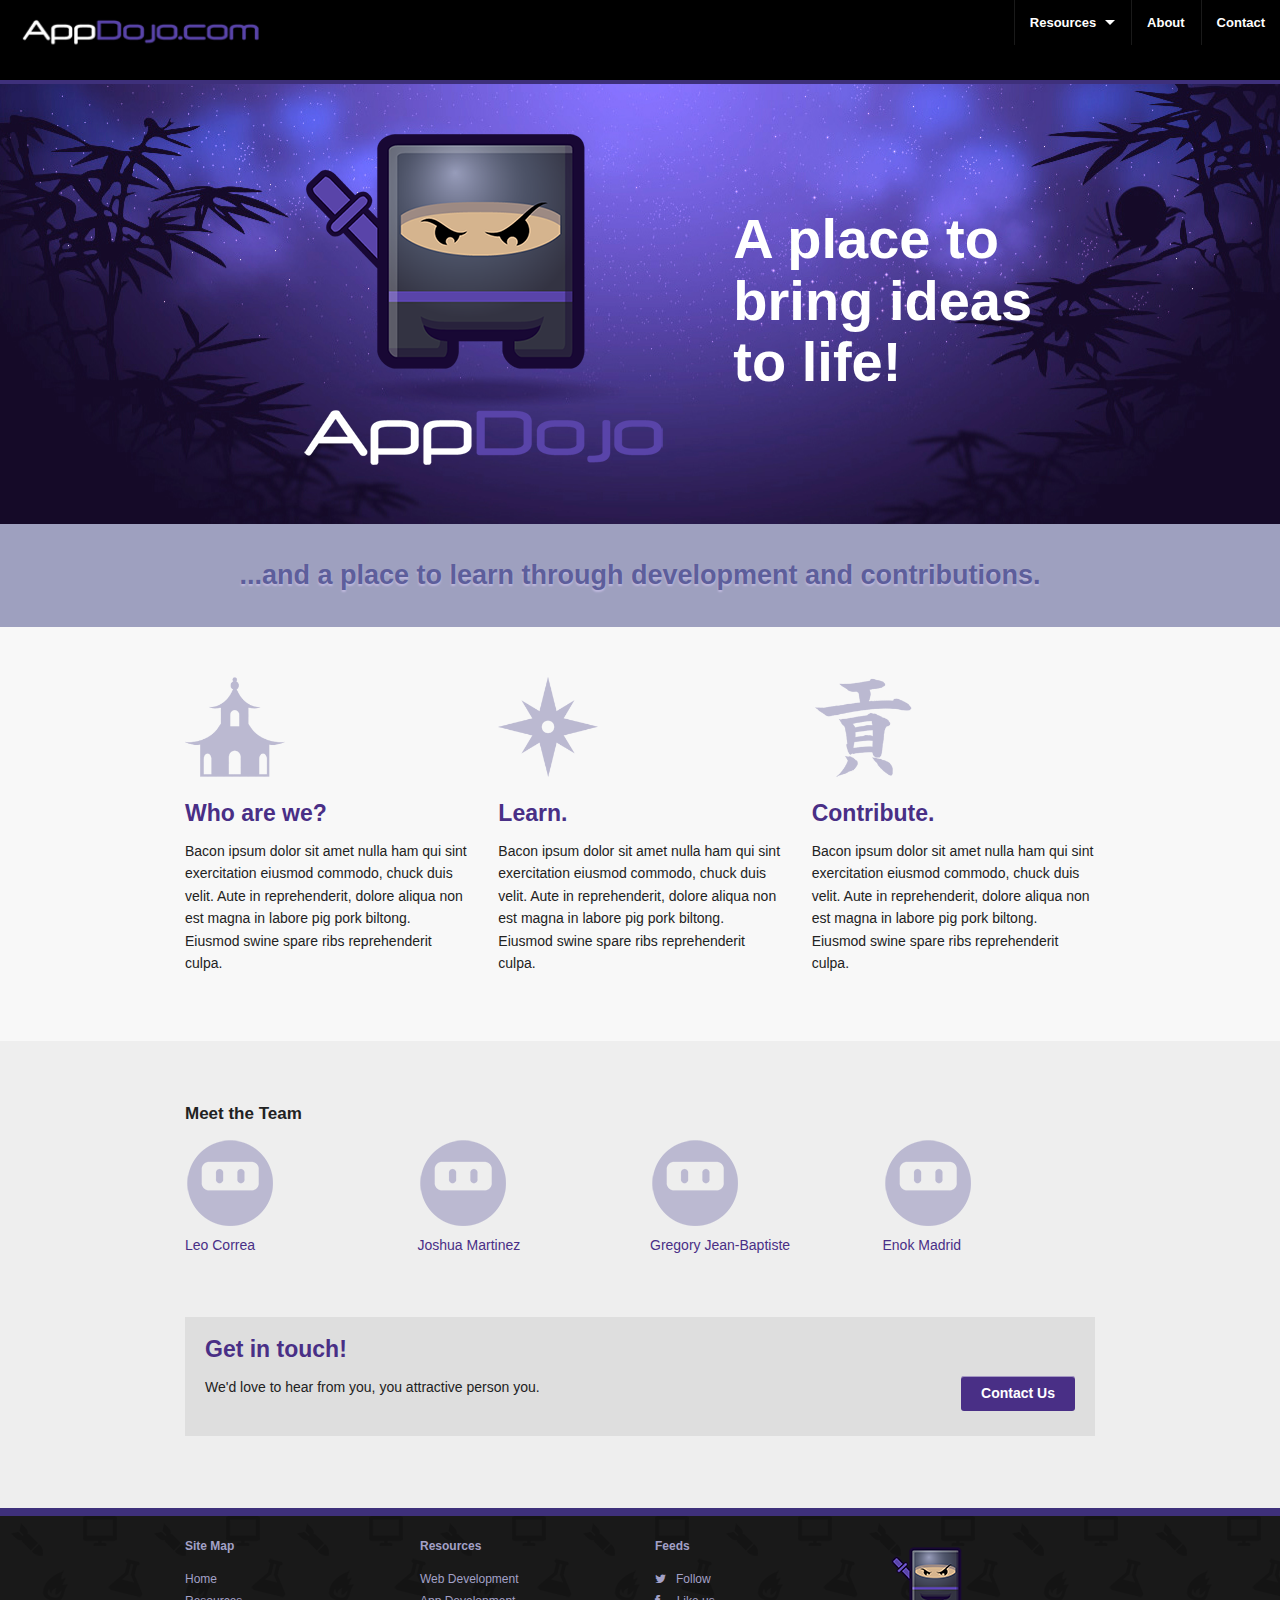
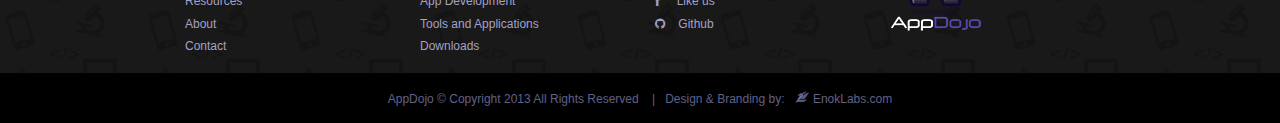
<file: index.html>
<!DOCTYPE html>

<!-- paulirish.com/2008/conditional-stylesheets-vs-css-hacks-answer-neither/ -->
<!--[if lt IE 7]> <html class="no-js lt-ie9 lt-ie8 lt-ie7" lang="en"> <![endif]-->
<!--[if IE 7]>    <html class="no-js lt-ie9 lt-ie8" lang="en"> <![endif]-->
<!--[if IE 8]>    <html class="no-js lt-ie9" lang="en"> <![endif]-->
<!--[if gt IE 8]><!--> <html class="no-js" lang="en"> <!--<![endif]-->
<head>
  <meta charset="utf-8" />

  <!-- Set the viewport width to device width for mobile -->
  <meta name="viewport" content="width=device-width" />

  <title>Welcome to Foundation | Homepage</title>
  
  <!-- Included CSS Files (Uncompressed) -->
  <!--
  <link rel="stylesheet" href="stylesheets/foundation.css">
  -->
  
  <!-- Included CSS Files (Compressed) -->
  <link rel="stylesheet" href="stylesheets/foundation.min.css">
  <link rel="stylesheet" href="stylesheets/app.css">
  <link rel="stylesheet" href="stylesheets/style.css">
  <link rel="stylesheet" href="font-awesome/css/font-awesome.min.css">

  <!-- Favicon -->
  <link href="images/favicon.ico" rel="icon" type="image/x-icon"/>

  <script src="javascripts/modernizr.foundation.js"></script>

  <!-- IE Fix for HTML5 Tags -->
  <!--[if lt IE 9]>
    <script src="http://html5shiv.googlecode.com/svn/trunk/html5.js"></script>
  <![endif]-->

</head>
<body>
  
  <!-- Header and Nav -->
  <section class="header">
	  <nav class="top-bar">
	    <ul>
	      <!-- Title Area -->
	      <div class="three small-3 small-centered columns">
		      <a href="index.html"><h2 class="logo"><img src="images/AppDojo_logo_web.png" /></h2></a>
		    </div>
	      <li class="toggle-topbar"><a href="#"></a></li>
	    </ul>
	
	    <section>
	      <!-- Right Nav Section -->
	      <ul class="right">
	        <li class="divider"></li>
	        <li class="has-dropdown">
	          <a href="resources.html">Resources</a>
	          <ul class="dropdown">
	            <li><a href="resources.html">Mobile Development</a></li>
	            <li><a href="resources.html">Web Development</a></li>
	            <li><a href="resources.html">Tools And Applications</a></li>
	          </ul>
	        </li>
	        <li class="divider"></li>
	        <li><a href="about.html">About</a></li>
	        <li class="divider"></li>
	        <li><a href="contact.html">Contact</a></li>
	      </ul>
	    </section>
	  </nav>
  </section>
  <!-- End Header and Nav -->
  
  
  
  <!-- First Band (Slider) -->
  <!-- The Orbit slider is initialized at the bottom of the page by calling .orbit() on #slider -->
  <section id="billboard">
	  
	  
	  
	<div class="row">

    <div class="one columns "></div>
    
    <div class="six columns dojo">
        <h2><img src="images/dojo_big.png" alt="dojo_big" width="367" height="343" /></h2>
    </div>
    <div class="five columns dojo-msg">
        <h5>A place to bring ideas to life!</h5>
    </div>

    </div>
	  
    </section>
    
    
    <!-- Message -->
    <section id="message">
	<div class="row">
	    <div class="twelve columns">
	        <h3>...and a place to learn through development and contributions.</h3>
	    </div>
    </div>
    </section>

  
  <!-- Three-up Content Blocks -->
  <section id="main">
  
	  <div class="row">
    <div class="four columns">
        <p><img src="images/temple.png" alt="temple" width="100" height="100" /></p>
	      <h4>Who are we?</h4>
	      <p>Bacon ipsum dolor sit amet nulla ham qui sint exercitation eiusmod commodo, chuck duis velit. Aute in reprehenderit, dolore aliqua non est magna in labore pig pork biltong. Eiusmod swine spare ribs reprehenderit culpa.</p>
    </div>
    <div class="four columns">
        <p><img src="images/star.png" alt="star" width="100" height="100" /></p>
	      <h4>Learn.</h4>
	      <p>Bacon ipsum dolor sit amet nulla ham qui sint exercitation eiusmod commodo, chuck duis velit. Aute in reprehenderit, dolore aliqua non est magna in labore pig pork biltong. Eiusmod swine spare ribs reprehenderit culpa.</p>
    </div>
    <div class="four columns">

        <p><img src="images/cont.png" alt="cont" width="100" height="100" /></p>
	      <h4>Contribute.</h4>
	      <p>Bacon ipsum dolor sit amet nulla ham qui sint exercitation eiusmod commodo, chuck duis velit. Aute in reprehenderit, dolore aliqua non est magna in labore pig pork biltong. Eiusmod swine spare ribs reprehenderit culpa.</p>
    </div>

  </div>
	  
	  
	  <!-- Call to Action Panel -->
	    </section>
  
  
  <section id="team">
  <div class="row">
  <div class="twelve columns">
  <h5>Meet the Team</h5>
  <div id="contactPeopleTab">
          <ul class="block-grid four-up">
            <li><a href="mailto:mal@serenity.bc.reb"><img src="images/ninja.png" /><br />Leo Correa</a></li>
            <li><a href="mailto:zoe@serenity.bc.reb"><img src="images/ninja.png" /><br />Joshua Martinez</a></li>
            <li><a href="mailto:jayne@serenity.bc.reb"><img src="images/ninja.png" /><br />Gregory Jean-Baptiste</a></li>
            <li><a href="mailto:doc@serenity.bc.reb"><img src="images/ninja.png" /><br />Enok Madrid</a></li>
          </ul>
        </div>
  </div>
  </div>
  
  <div class="row get-in-touch">
	    <div class="twelve columns">
	    
	      <div class="panel">
	        <h4>Get in touch!</h4>
	            
	        <div class="row">
	          <div class="nine columns">
	            <p>We'd love to hear from you, you attractive person you.</p>
	          </div>
	          <div class="three columns">
	            <a href="#" class="radius button right">Contact Us</a>
	          </div>
	        </div>
	      </div>
	      
	    </div>
	  </div>

  </section>
  
  
  
  <!-- Footer -->
  <section id="footer">
	  <div class="row">
	      	<div class="three columns">
		        <h6>Site Map</h6>
		        <ul>
		            <li><a href="index.html">Home</a></li>
		            <li><a href="resources.html">Resources</a></li>
		            <li><a href="about.html">About</a></li>
		            <li><a href="contact.html">Contact</a></li>
		        </ul>
	        </div>
	        <div class="three columns">
		        <h6>Resources</h6>
		        <ul>
		            <li><a href="#">Web Development</a></li>
		            <li><a href="#">App Development</a></li>
		            <li><a href="#">Tools and Applications</a></li>
		            <li><a href="#">Downloads</a></li>
		        </ul>
	        </div>
	        <div class="three columns">
	        	<h6>Feeds</h6>
	        	<ul>
			        <li><a target="_blank" href="#"><i class="icon-twitter"></i>&nbsp;&nbsp; Follow</a></li>				
			        <li><a target="_blank" href="#"><i class="icon-facebook"></i>&nbsp;&nbsp;&nbsp;&nbsp; Like us</a></li>
			        <li><a target="_blank" href="#"><i class="icon-github"></i>&nbsp;&nbsp;&nbsp; Github</a></li>
	        	</ul>
	        </div>
	        <div class="three columns">
	        	<img src="images/dojo_mini.png" alt="dojo_mini" width="92" height="86" />
	        </div>
	  </div>
  </section>
  
  <footer>
          <p class="signature" style="text-align:center; margin: 8px;">AppDojo &copy; Copyright 2013 All Rights Reserved &nbsp;&nbsp;&nbsp;|&nbsp;&nbsp; Design & Branding by: &nbsp;  <a href="http://enoklabs.com" target="_blank"><img src="images/enoklabs_sm.png" alt="enoklabs_sm" width="15" /> EnokLabs.com</a></p>
  </footer>
  <!-- End Footer -->

  <!-- Included JS Files (Uncompressed) -->
  <!--
  
  <script src="javascripts/jquery.js"></script>
  
  <script src="javascripts/jquery.foundation.mediaQueryToggle.js"></script>
  
  <script src="javascripts/jquery.foundation.forms.js"></script>
  
  <script src="javascripts/jquery.foundation.reveal.js"></script>
  
  <script src="javascripts/jquery.foundation.orbit.js"></script>
  
  <script src="javascripts/jquery.foundation.navigation.js"></script>
  
  <script src="javascripts/jquery.foundation.buttons.js"></script>
  
  <script src="javascripts/jquery.foundation.tabs.js"></script>
  
  <script src="javascripts/jquery.foundation.tooltips.js"></script>
  
  <script src="javascripts/jquery.foundation.accordion.js"></script>
  
  <script src="javascripts/jquery.placeholder.js"></script>
  
  <script src="javascripts/jquery.foundation.alerts.js"></script>
  
  <script src="javascripts/jquery.foundation.topbar.js"></script>
  
  -->
  
  <!-- Included JS Files (Compressed) -->
  <script src="javascripts/jquery.js"></script>
  <script src="javascripts/foundation.min.js"></script>
  
  <!-- Initialize JS Plugins -->
  <script src="javascripts/app.js"></script>

  <script type="text/javascript">
     $(window).load(function() {
         $('#slider').orbit();
     });
  </script>
  
</body>
</html>
</file>
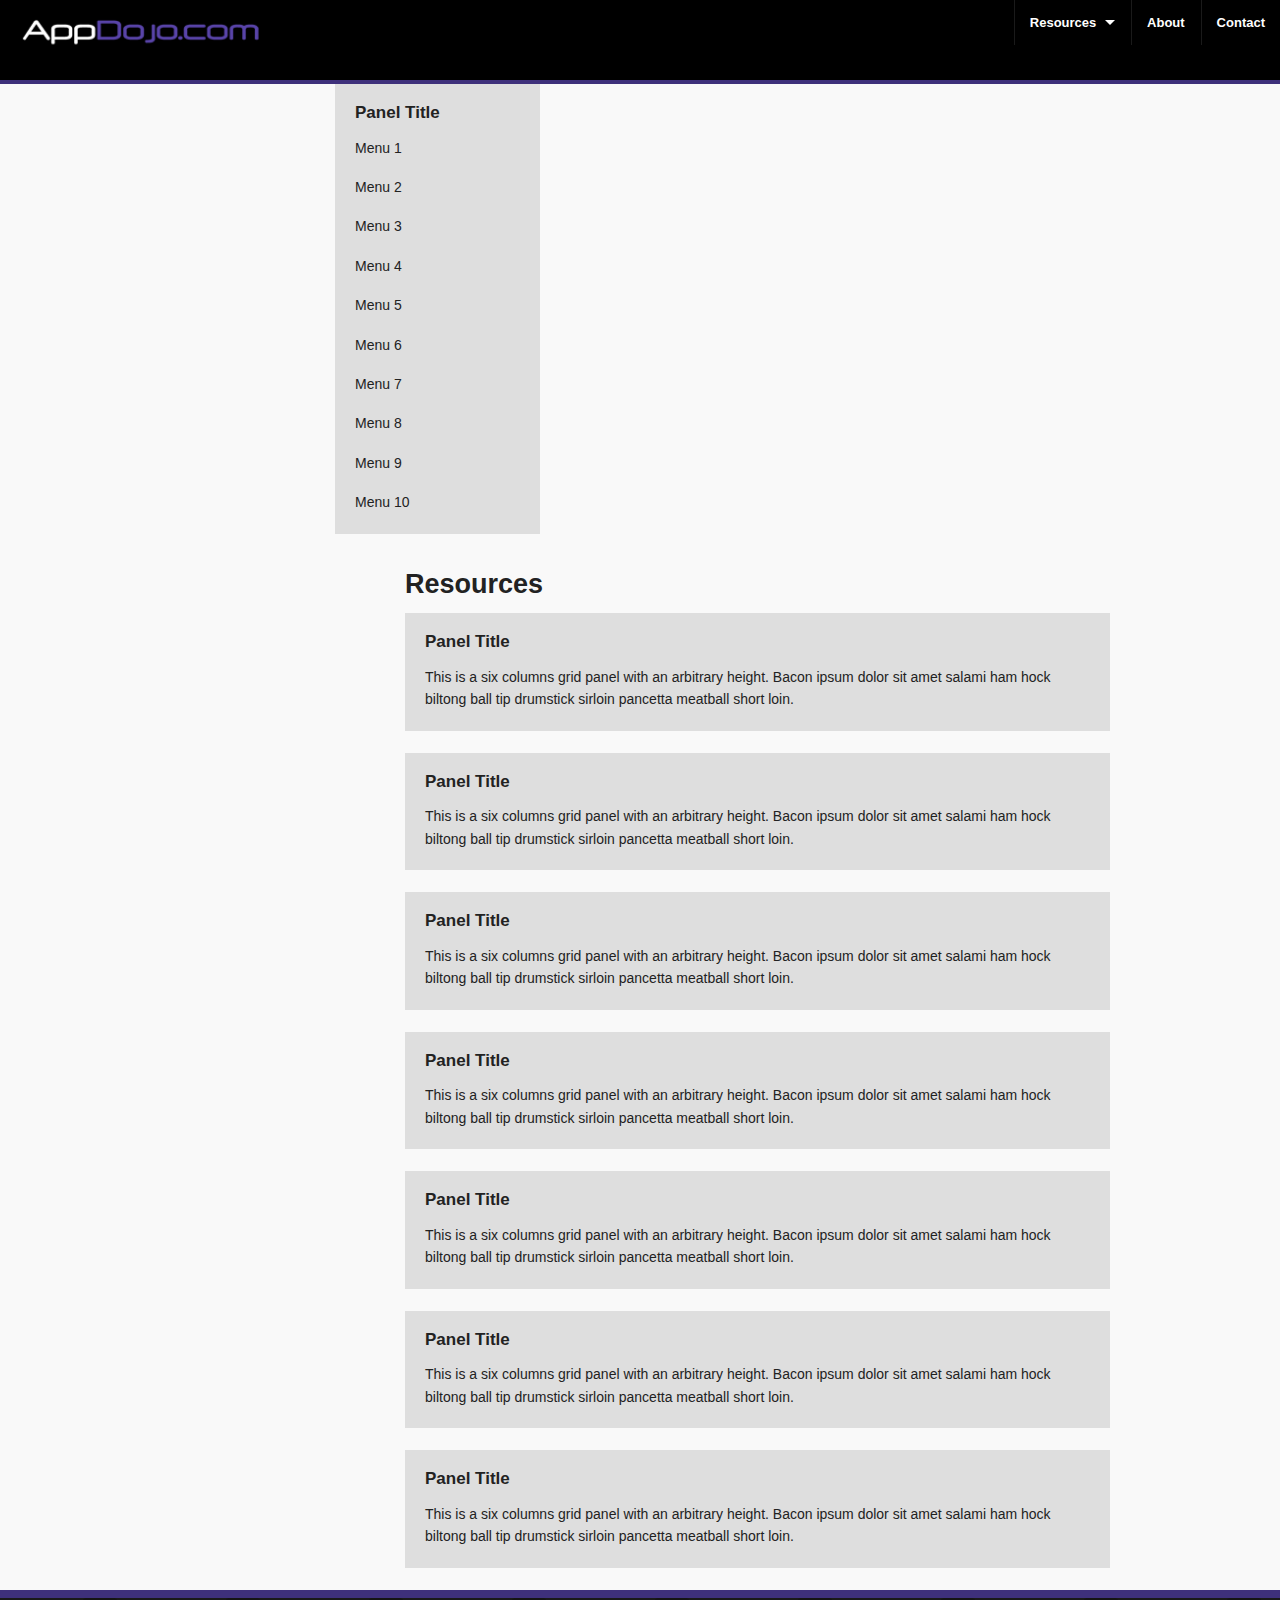
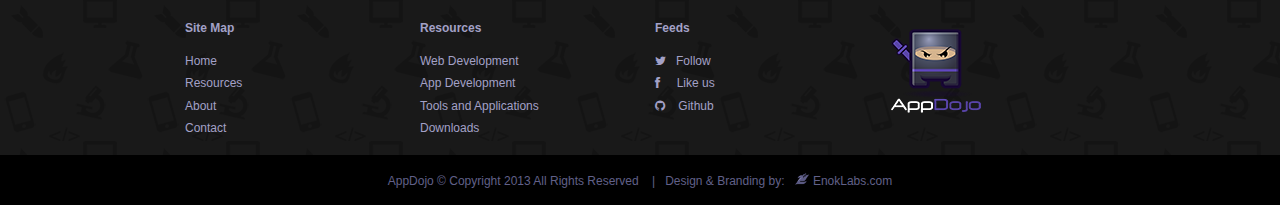
<file: resources.html>
<!DOCTYPE html>

<!-- paulirish.com/2008/conditional-stylesheets-vs-css-hacks-answer-neither/ -->
<!--[if lt IE 7]> <html class="no-js lt-ie9 lt-ie8 lt-ie7" lang="en"> <![endif]-->
<!--[if IE 7]>    <html class="no-js lt-ie9 lt-ie8" lang="en"> <![endif]-->
<!--[if IE 8]>    <html class="no-js lt-ie9" lang="en"> <![endif]-->
<!--[if gt IE 8]><!--> <html class="no-js" lang="en"> <!--<![endif]-->
<head>
  <meta charset="utf-8" />

  <!-- Set the viewport width to device width for mobile -->
  <meta name="viewport" content="width=device-width" />

  <title>Welcome to Foundation | Grid</title>

  <!-- Included CSS Files (Uncompressed) -->
  <!--
  <link rel="stylesheet" href="stylesheets/foundation.css">
  -->
  
  <!-- Included CSS Files (Compressed) -->
  <link rel="stylesheet" href="stylesheets/foundation.min.css">
  <link rel="stylesheet" href="stylesheets/app.css">
  <link rel="stylesheet" href="stylesheets/style.css">
  <link rel="stylesheet" href="font-awesome/css/font-awesome.min.css">

  <!-- Favicon -->
  <link href="images/favicon.ico" rel="icon" type="image/x-icon"/>

  <script src="javascripts/modernizr.foundation.js"></script>

  <!-- IE Fix for HTML5 Tags -->
  <!--[if lt IE 9]>
    <script src="http://html5shiv.googlecode.com/svn/trunk/html5.js"></script>
  <![endif]-->

</head>
<body>

  <!-- Header and Nav -->
  <section class="header">
	  <nav class="top-bar">
	    <ul>
	      <!-- Title Area -->
	      <div class="three small-3 small-centered columns">
		      <a href="index.html"><h2 class="logo"><img src="images/AppDojo_logo_web.png" /></h2></a>
		    </div>
	      <li class="toggle-topbar"><a href="#"></a></li>
	    </ul>
	
	    <section>
	      <!-- Right Nav Section -->
	      <ul class="right">
	        <li class="divider"></li>
	        <li class="has-dropdown">
	          <a href="resources.html">Resources</a>
	          <ul class="dropdown">
	            <li><a href="resources.html">Mobile Development</a></li>
	            <li><a href="resources.html">Web Development</a></li>
	            <li><a href="resources.html">Tools And Applications</a></li>
	          </ul>
	        </li>
	        <li class="divider"></li>
	        <li><a href="about.html">About</a></li>
	        <li class="divider"></li>
	        <li><a href="contact.html">Contact</a></li>
	      </ul>
	    </section>
	  </nav>
  </section>
  <!-- End Header and Nav -->
  
  
  <!-- Main Grid Section -->

  <div class="row">

    <div class="three columns">
      <div class="panel">
        <h5>Panel Title</h5>
        <p>Menu 1</p>
        <p>Menu 2</p>
        <p>Menu 3</p>
        <p>Menu 4</p>
        <p>Menu 5</p>
        <p>Menu 6</p>
        <p>Menu 7</p>
        <p>Menu 8</p>
        <p>Menu 9</p>
        <p>Menu 10</p>
      </div>
    </div>
    <div class="nine columns">
      <div class="row">
      <h3>Resources</h3>
	      <div class="panel">
	        <h5>Panel Title</h5>
	        <p>This is a six columns grid panel with an arbitrary height. Bacon ipsum dolor sit amet salami ham hock biltong ball tip drumstick sirloin pancetta meatball short loin.</p>
	      </div>
	      <div class="panel">
	        <h5>Panel Title</h5>
	        <p>This is a six columns grid panel with an arbitrary height. Bacon ipsum dolor sit amet salami ham hock biltong ball tip drumstick sirloin pancetta meatball short loin.</p>
	      </div>
	      <div class="panel">
	        <h5>Panel Title</h5>
	        <p>This is a six columns grid panel with an arbitrary height. Bacon ipsum dolor sit amet salami ham hock biltong ball tip drumstick sirloin pancetta meatball short loin.</p>
	      </div>
	      <div class="panel">
	        <h5>Panel Title</h5>
	        <p>This is a six columns grid panel with an arbitrary height. Bacon ipsum dolor sit amet salami ham hock biltong ball tip drumstick sirloin pancetta meatball short loin.</p>
	      </div>
	      <div class="panel">
	        <h5>Panel Title</h5>
	        <p>This is a six columns grid panel with an arbitrary height. Bacon ipsum dolor sit amet salami ham hock biltong ball tip drumstick sirloin pancetta meatball short loin.</p>
	      </div>
	      <div class="panel">
	        <h5>Panel Title</h5>
	        <p>This is a six columns grid panel with an arbitrary height. Bacon ipsum dolor sit amet salami ham hock biltong ball tip drumstick sirloin pancetta meatball short loin.</p>
	      </div>
	      <div class="panel">
	        <h5>Panel Title</h5>
	        <p>This is a six columns grid panel with an arbitrary height. Bacon ipsum dolor sit amet salami ham hock biltong ball tip drumstick sirloin pancetta meatball short loin.</p>
	      </div>
      
      </div>
      
    </div>
  </div>



   <!-- End Grid Section -->



  <!-- Footer -->
  <section id="footer">
	  <div class="row">
	      	<div class="three columns">
		        <h6>Site Map</h6>
		        <ul>
		            <li><a href="index.html">Home</a></li>
		            <li><a href="resources.html">Resources</a></li>
		            <li><a href="about.html">About</a></li>
		            <li><a href="contact.html">Contact</a></li>
		        </ul>
	        </div>
	        <div class="three columns">
		        <h6>Resources</h6>
		        <ul>
		            <li><a href="#">Web Development</a></li>
		            <li><a href="#">App Development</a></li>
		            <li><a href="#">Tools and Applications</a></li>
		            <li><a href="#">Downloads</a></li>
		        </ul>
	        </div>
	        <div class="three columns">
	        	<h6>Feeds</h6>
	        	<ul>
			        <li><a target="_blank" href="#"><i class="icon-twitter"></i>&nbsp;&nbsp; Follow</a></li>				
			        <li><a target="_blank" href="#"><i class="icon-facebook"></i>&nbsp;&nbsp;&nbsp;&nbsp; Like us</a></li>
			        <li><a target="_blank" href="#"><i class="icon-github"></i>&nbsp;&nbsp;&nbsp; Github</a></li>
	        	</ul>
	        </div>
	        <div class="three columns">
	        	<img src="images/dojo_mini.png" alt="dojo_mini" width="92" height="86" />
	        </div>
	  </div>
  </section>
  
  <footer>
          <p class="signature" style="text-align:center; margin: 8px;">AppDojo &copy; Copyright 2013 All Rights Reserved &nbsp;&nbsp;&nbsp;|&nbsp;&nbsp; Design & Branding by: &nbsp;  <a href="http://enoklabs.com" target="_blank"><img src="images/enoklabs_sm.png" alt="enoklabs_sm" width="15" /> EnokLabs.com</a></p>
  </footer>
  <!-- End Footer -->

  <!-- Included JS Files (Uncompressed) -->
  <!--
  
  <script src="javascripts/jquery.js"></script>
  
  <script src="javascripts/jquery.foundation.mediaQueryToggle.js"></script>
  
  <script src="javascripts/jquery.foundation.forms.js"></script>
  
  <script src="javascripts/jquery.foundation.reveal.js"></script>
  
  <script src="javascripts/jquery.foundation.orbit.js"></script>
  
  <script src="javascripts/jquery.foundation.navigation.js"></script>
  
  <script src="javascripts/jquery.foundation.buttons.js"></script>
  
  <script src="javascripts/jquery.foundation.tabs.js"></script>
  
  <script src="javascripts/jquery.foundation.tooltips.js"></script>
  
  <script src="javascripts/jquery.foundation.accordion.js"></script>
  
  <script src="javascripts/jquery.placeholder.js"></script>
  
  <script src="javascripts/jquery.foundation.alerts.js"></script>
  
  <script src="javascripts/jquery.foundation.topbar.js"></script>
  
  -->
  
  <!-- Included JS Files (Compressed) -->
  <script src="javascripts/jquery.js"></script>
  <script src="javascripts/foundation.min.js"></script>
  
  <!-- Initialize JS Plugins -->
  <script src="javascripts/app.js"></script>
</body>
</html>
</file>
<file: stylesheets/app.css>
/* Artfully masterminded by ZURB  */

/* -------------------------------------------------- 
   Table of Contents
-----------------------------------------------------
:: Shared Styles
:: Page Name 1
:: Page Name 2
*/


/* -----------------------------------------
   Shared Styles
----------------------------------------- */



/* -----------------------------------------
   Page Name 1
----------------------------------------- */




/* -----------------------------------------
   Page Name 2
----------------------------------------- */
</file>
<file: stylesheets/style.css>
/*************************************/
/*************** BODY ****************/
body{
	background-color: #F9F9F9;	
}
a, i{
	color: #492f86;
}
a:hover{
	color: #3b2471;
}
.button{
	background: #492f86;
	border: #492f86;
}
.button:hover{
	background: #3b2471;
	border: #3b2471;
}
.panel{
	border: none;
	background-color: #dedede;
}
h4{
	color: #492f86;
}
dl.tabs dd.active {
    border-top: 3px solid #492f86;
}

/*************************************/
/*********** HEADER & NAV ************/
.header{
	border-bottom: 4px solid #3e307b;
	background: black;
}
.logo{
	text-align: center;
}
li.toggle-topbar{
	background: #3e307b;
	max-width: 60px;
}
.top-bar{
	height: 50px;
	background: transparent;
}


/*************************************/
/************ BILLBOARD **************/
#billboard{
	height: 100%;
	width: 100%;
	background: #150a28;	
	background-image: url("../images/bg.jpg");
	background-position: top center;
	background-repeat: no-repeat;
	padding-top: 10px;
	padding-bottom: 30px;
}
.dojo{
	padding: 0;
	margin-top: 20px;
}
.dojo h2{
	text-align: center;
}
.dojo-msg{
	margin-top: 100px;
}
.dojo-msg h5{
	color: white; 
	font-size: 4em;
}






/*************************************/
/************** MESSAGE **************/
#message{
	width: 100%;
	background: #9ea0bf;
}
#message h3{
	color: #5d5e9b;
	text-align: center;
	text-shadow: 0px 2px 2px #c0badf;
	padding: 23px 0;
}


/*************************************/
/**************** MAIN ***************/
#main{
	background: #f8f8f8;
	height: 100%;
	width: 100%;
	padding: 50px 0;
}
.section1 .row{
	background: #F9F9F9;
}
.what-is{
	margin-top: 40px;
}
.what p{
	font-size: 1.2em;
}

.list li{
	font-size: 1.2em;
	list-style: none;
	padding-bottom: 8px;
}
.list i{
	font-size: 1.3em;
}




/*************************************/
/**************** TEAM ***************/
#team{
	background: #eee;
	padding: 50px 0;
}
.get-in-touch{
	padding-top: 50px;
}



/*************************************/
/************** FOOTER **************/
#footer{
	height: 100%;
	width: 100%;
	background: #191919;
	color: #616089;
	border-top: 8px solid #3e307b;
	padding-top: 10px;
	background-image: url("../images/pattern.png");
}
#footer ul{
	list-style: none;
}
#footer a, #footer h6, #footer p, #footer i{
	color: #a3a1c7;
	font-size: 12px;
}

footer .signature, footer .signature a{
	color: #616089;
}
#footer img{
	margin-top: 20px;
}
footer, footer p{
	background: black;
	padding: 3px;
	font-size: 12px;
}
</file>
